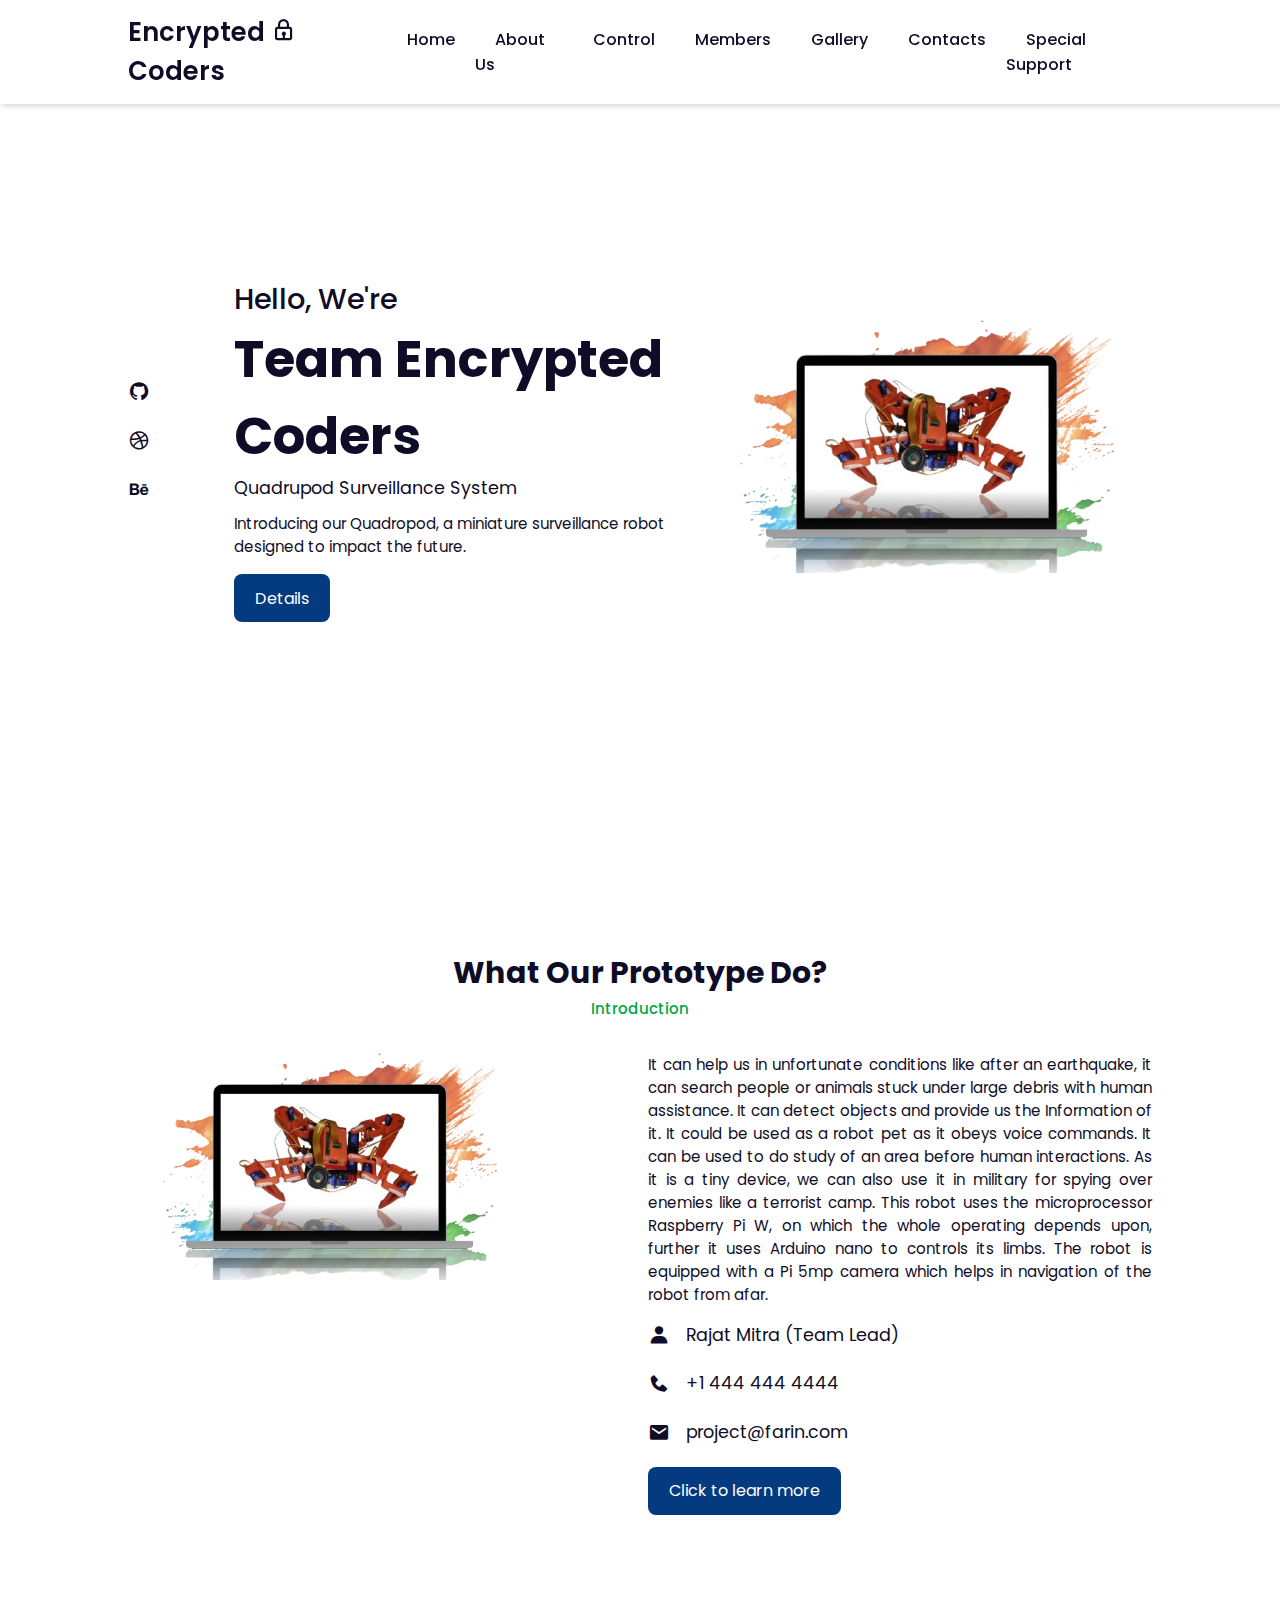
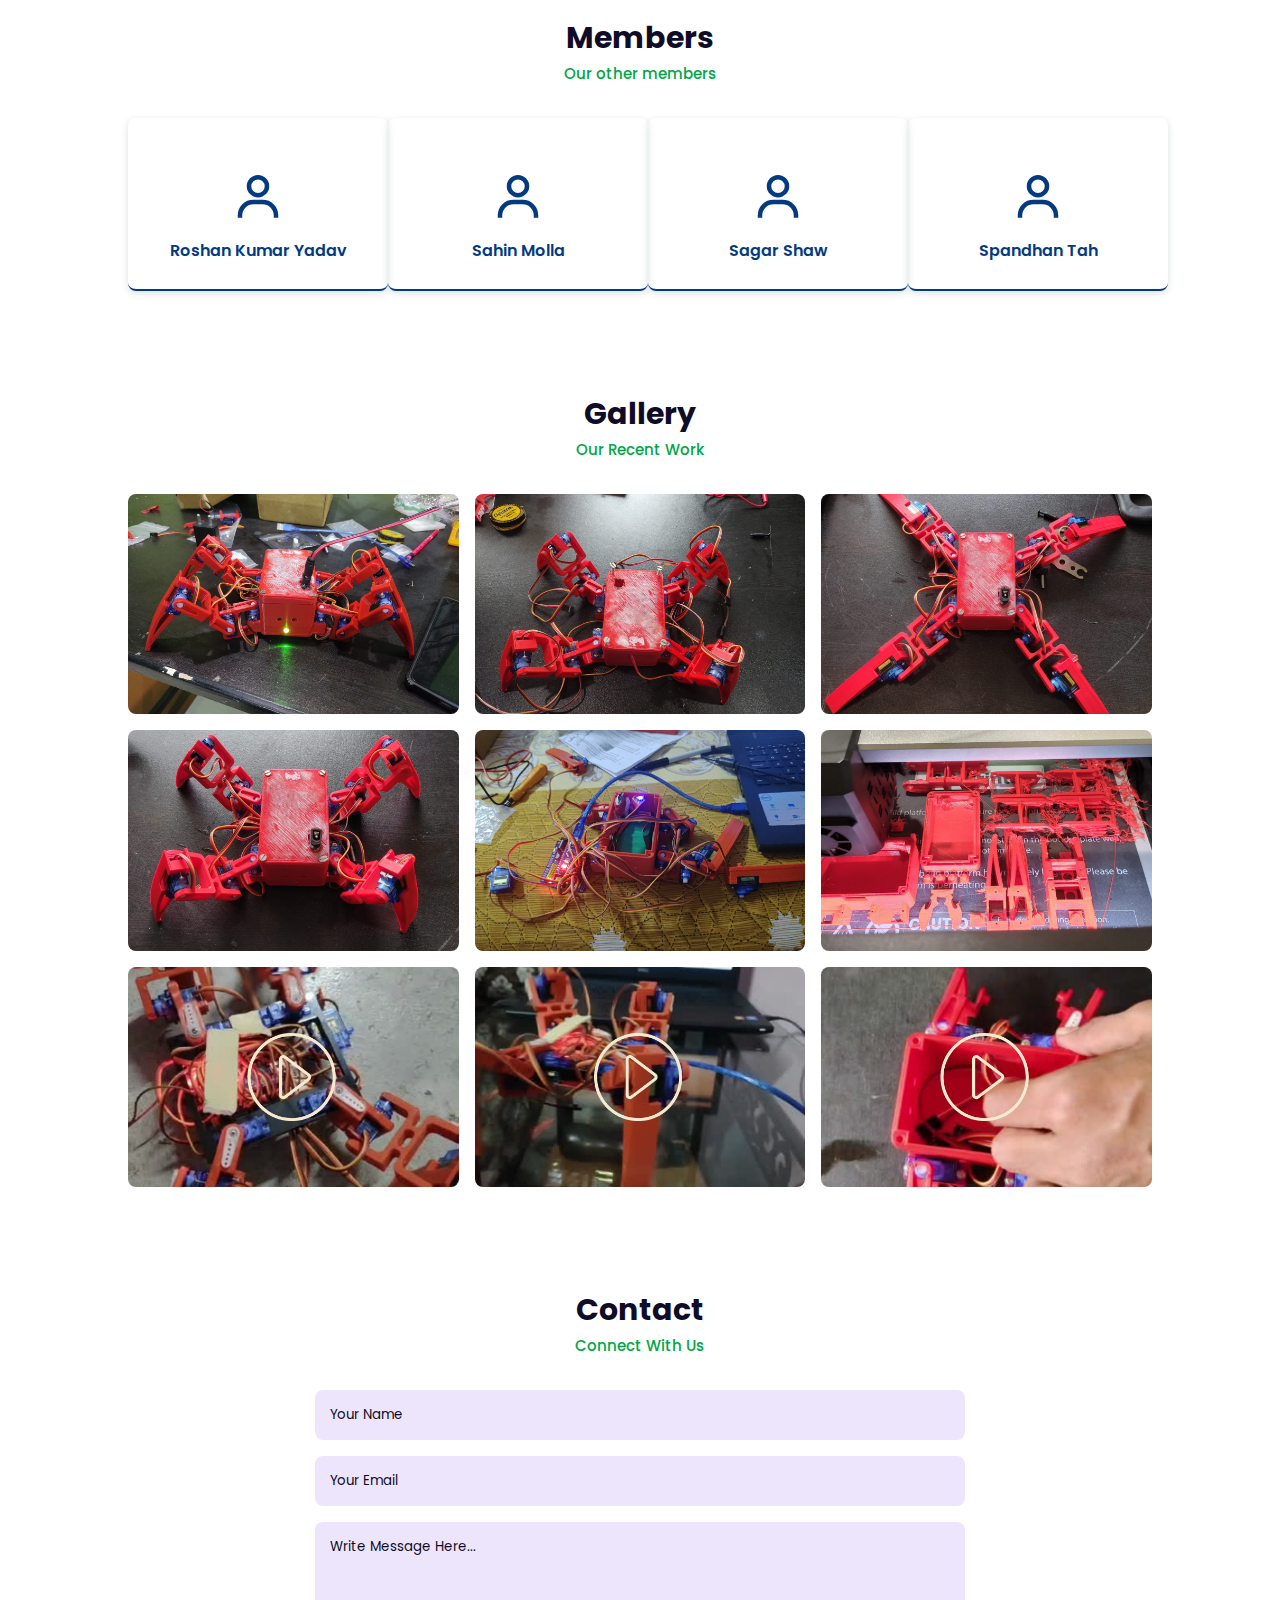
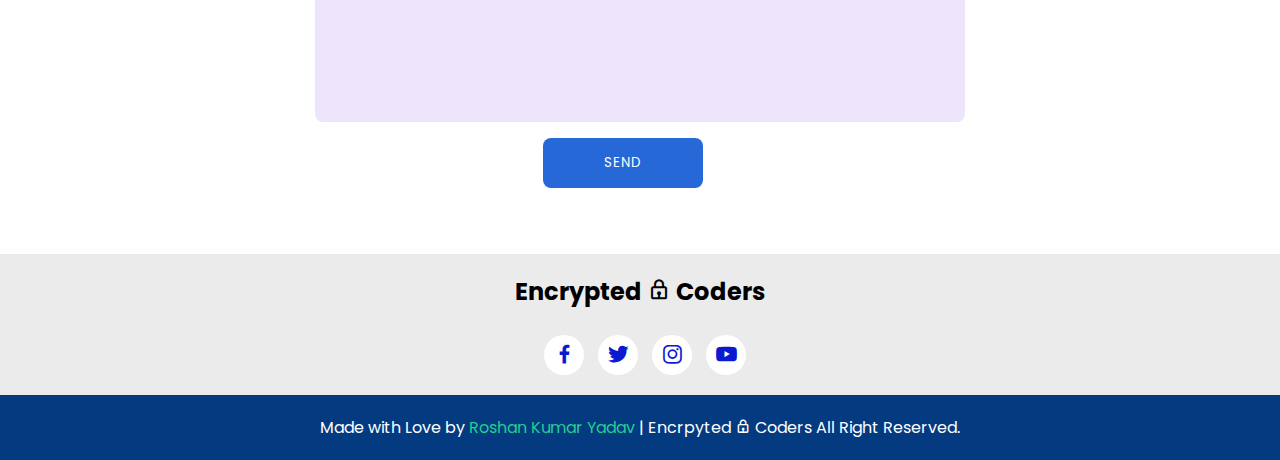
<file: Quadruped Spider The Surveillance Robot/index.html>
<!DOCTYPE html>
<html lang="en">

<head>
    <meta charset="UTF-8">
    <meta http-equiv="X-UA-Compatible" content="IE=edge">
    <meta name="viewport" content="width=device-width, initial-scale=1.0">
    <title>Encrypted Coders</title>
    <!-- Link To CSS -->
    <link rel="stylesheet" href="./css/style.css">
    <!-- Box Icons -->
    <link rel="stylesheet" href="https://cdn.jsdelivr.net/npm/boxicons@latest/css/boxicons.min.css">

</head>

<body>
    <!-- Navbar -->
    <header>
        <a href="#" class="logo">Encrypted <i class='bx bx-lock'></i> Coders</a>

        <div class="bx bx-menu" id="menu-icon"></div>

        <ul class="navbar">
            <li><a href="index.html">Home</a></li>
            <li><a href="#about">About Us</a></li>
            <li><a href="webcontrol.html">Control</a></li>
            <li><a href="#members">Members</a></li>
            <li><a href="#Gallery">Gallery</a></li>
            <li><a href="#contact">Contacts</a></li>
            <li><a href="specialsupport.html">Special Support</a></li>


        </ul>
    </header>
    <!-- Home -->

    <section class="home" id="home">
        <div class="social">
            <a href="#"><i class='bx bxl-github'></i></a>
            <a href="#"><i class='bx bxl-dribbble'></i></a>
            <a href="#"><i class='bx bxl-behance'></i></a>
        </div>
        <div class="home-img">
            <img src="image/robo_final.png" alt="">
        </div>
        <div class="home-text">
            <span>Hello, We're</span>
            <h1>Team Encrypted Coders</h1>
            <h2>Quadrupod Surveillance System</h2>
            <p>Introducing our Quadropod, a miniature surveillance robot designed to impact the future.</p>
            <a href="#details" class="btn">Details</a>
        </div>

    </section>
    <!-- About -->
    <section class="about" id="about">
        <div class="heading">
            <h2>What Our Prototype Do?</h2>
            <span>Introduction</span>
        </div>
        <!-- About Content -->
        <div class="about-container">
            <div class="about-img">
                <img src="image/robo_final.png" alt="">
            </div>
            <div class="about-text">
                <p> It can help us in unfortunate conditions like after an earthquake, it can search
                    people or animals stuck under large debris with human assistance. It can detect
                    objects and provide us the Information of it. It could be used as a robot pet as it
                    obeys voice commands. It can be used to do study of an area before human
                    interactions. As it is a tiny device, we can also use it in military for spying over
                    enemies like a terrorist camp.
                    This robot uses the microprocessor Raspberry Pi W, on which the whole operating depends
                    upon, further it uses Arduino nano to controls its limbs. The robot is equipped with a Pi 5mp
                    camera which helps in navigation of the robot from afar.</p>
                <div class="information">
                    <!-- Box 1 -->
                    <div class="info-box">
                        <i class='bx bxs-user'></i>
                        <span>Rajat Mitra (Team Lead) </span>
                    </div>
                    <!-- Box 2 -->
                    <div class="info-box">
                        <i class='bx bxs-phone'></i>
                        <span>+1 444 444 4444</span>
                    </div>
                    <!-- Box 3 -->
                    <div class="info-box">
                        <i class='bx bxs-envelope'></i>
                        <span>project@farin.com</span>
                    </div>
                </div>
                <a href="rajat.html" class="btn" target="_blank">Click to learn more</a>
            </div>
        </div>
    </section>
    <!-- Members -->
    <section class="members" id="members">
        <div class="heading">
            <h2>Members</h2>
            <span>Our other members</span>
        </div>
        <div class="members-content">
            <!-- Box 1 -->
            <div class="members-box">
                <a href="roshan.html" target="_blank">
                    <i class='bx bx-user'></i>
                    <h3>Roshan Kumar Yadav</h3>
                </a>
            </div>
            <!-- <div class="members-box">
                <i class='bx bx-user'></i>
                <h3>Roshan Kumar Yadav</h3>
                <a href="roshan.html">Let's Connect</a>
            </div> -->
            <!-- Box 2 -->
            <div class="members-box">
                <a href="sahin.html" target="_blank">
                    <i class='bx bx-user'></i>
                    <h3>Sahin Molla</h3>
                </a>
            </div>
            <!-- Box 3 -->
            <div class="members-box">
                <a href="sagar.html" target="_blank">
                    <i class='bx bx-user'></i>
                    <h3>Sagar Shaw</h3>
                </a>
            </div>

            <div class="members-box">
                <a href="spandan.html" target="_blank">
                    <i class='bx bx-user'></i>
                    <h3>Spandhan Tah</h3>
                </a>
            </div>
        </div>
    </section>
    <!-- Gallery -->
    <section class="Gallery" id="Gallery">
        <div class="heading">
            <h2>Gallery</h2>
            <span>Our Recent Work</span>
        </
        <!-- images -->
        <div class="Gallery-content">
            <div class="portfolio-img">
                <a href="galary/a.png" target="_blank"><img src="galary/a.png" alt=""></a>
            </div>
            <div class="portfolio-img">
                <a href="galary/b.png" target="_blank"><img src="galary/b.png" alt=""></a>
            </div>
            <div class="portfolio-img">
                <a href="galary/c.png" target="_blank"><img src="galary/c.png" alt=""></a>
            </div>
            <div class="portfolio-img">
                <a href="galary/d.png" target="_blank"><img src="galary/d.png" alt="" ></a>
            </div>
            <div class="portfolio-img">
                <a href="galary/f.png" target="_blank"><img src="galary/f.png" alt=""></a>
            </div>
            <div class="portfolio-img">
                <a href="galary/g.png" target="_blank"><img src="galary/g.png" alt=""></a>
            </div>
            <!-- videos -->
            <div class="portfolio-img">
                <a href="galary/k-vid.mp4" target="_blank"><img src="galary/k.png" alt=""></a>
            </div>
            <div class="portfolio-img">
                <a href="galary/m-vid.mp4" target="_blank"><img src="galary/m.png" alt=""></a>
            </div>
            <div class="portfolio-img">
                <a href="galary/n-vid.mp4" target="_blank"><img src="galary/n.png" alt=""></a>
            </div>


        </div>
    </section>
    <!-- Contact -->
    <section class="contact" id="contact">
        <div class="heading">
            <h2>Contact</h2>
            <span>Connect With Us</span>
        </div>
        <div class="contact-form">
            <form action="">
                <form action="/process_form" method="post">
                    <input type="text" name="name" placeholder="Your Name" required>
                    <input type="email" name="email" placeholder="Your Email" required>
                    <textarea name="message" cols="30" rows="10" placeholder="Write Message Here..."
                        required></textarea>
                    <input type="submit" value="Send" class="contact-button">
                </form>
            </form>
        </div>
    </section>
    <!-- Footer -->
    <div class="footer">
        <h2>Encrypted <i class='bx bx-lock'></i> Coders</h2>
        <div class="footer-social">
            <a href="#"><i class='bx bxl-facebook'></i></a>
            <a href="#"><i class='bx bxl-twitter'></i></a>
            <a href="#"><i class='bx bxl-instagram'></i></a>
            <a href="#"><i class='bx bxl-youtube'></i></a>
        </div>

    </div>
    <!-- Copyright -->
    <div class="copyright">
        <p>Made with Love by <a href="">Roshan Kumar Yadav</a> | Encrpyted <i class='bx bx-lock'></i> Coders All Right
            Reserved.</p>
    </div>



    <!-- Link To JS -->
    <script src="./js/script.js"></script>
</body>

</html>
</file>
<file: Quadruped Spider The Surveillance Robot/css/style.css>
/* Google Fonts */
@import url("https://fonts.googleapis.com/css2?family=Poppins:wght@200;300;400;500;600;700&display=swap");
* {
  margin: 0;
  padding: 0;
  box-sizing: border-box;
  list-style: none;
  text-decoration: none;
  scroll-behavior: smooth;
  scroll-padding-top: 2rem;
  font-family: "Poppins", sans-serif;
}
:root {
  --main-color: #033a80;
  --bg-color: #fff;
  --text-color: #0f0c27;
  --hover: hsl(260, 100%, 51%);
 
  --big-font: 3.2rem;
  --medium-font: 1.8rem;
  --p-font: 0.941rem;
}
section {
  padding: 50px 10%;
}
body.active {
  --text-color: #fff;
  --bg-color: #0f0c27;
}
body {
  background: var(--bg-color);
  color: var(--text-color);
}
*::selection {
  color: var(--bg-color);
  background: var(--main-color);
}
.heading {
  text-align: center;
}
.heading h2 {
  font-size: 30px;
}
 
.heading span {
  font-size: var(--p-font);
  color: rgb(2, 166, 70);
}
header {
  position: fixed;
  width: 100%;
  top: 0;
  right: 0;
  z-index: 1000;
  display: flex;
  align-items: center;
  justify-content: space-between;
  background: var(--bg-color);
  padding: 13px 10%;
  transition: 0.2s;
  box-shadow: -3px -3px 7px #ffffff73,
				2px 2px 5px rgba(94, 104, 121, 0.288);
}
header.shadow {
  box-shadow: 0 0 4px rgb(14 55 54 / 15%);
}
.logo {
  font-size: 1.61rem;
  font-weight: 600;
  color: var(--text-color);
  
}
.navbar {
  display: flex;
}
.navbar a {
  font-size: 1rem;

  padding: 10px 20px;
  color: var(--text-color);
  font-weight: 500;
}
.navbar a:hover {
  color: var(--hover);
}
#menu-icon {
  font-size: 24px;
  cursor: pointer;
  z-index: 10001;
  display: none;
}

.home {
  position: relative;
  width: 100%;
  min-height: 100vh;
  display: grid;
  grid-template-columns: 0.2fr 1fr 1fr;
  align-items: center;
  gap: 1rem;
}
.home-img {
  order: 3;
}
.home-img img {
  width: 100%;
}
.home-text span {
  font-size: var(--medium-font);
  font-weight: 500;
}
.home-text h1 {
  font-size: var(--big-font);
}
.home-text h2 {
  font-size: 1.1rem;
  font-weight: 400;
}
.home-text p {
  font-size: var(--p-font);
  font-weight: 400;
  margin: 0.7rem 0 1rem;
}
.social {
  display: flex;
  flex-direction: column;
}
.social a {
  margin-bottom: 1rem;
  font-size: 22px;
  color: var(--text-color);
}
.social a:hover {
  color: var(--hover);
}
.btn {
  display: inline-block;
  background: var(--main-color);
  color: #fff;
  padding: 0.7rem 1.3rem;
  border-radius: 0.5rem;
}
.btn:hover {
  background: var(--hover);
}
 

.about-container {
  display: grid;
  grid-template-columns: repeat(2, 1fr);
  gap: 1rem;
  margin-top: 2rem;
}
 
.about-img img {
  width: 80%;
  border-radius: 0.5rem;
}
.about-text p {
  font-size: var(--p-font);
  font-weight: 400;
  text-align: justify;
}
.information {
  margin: 1rem 0 1.4rem;
}
.information .info-box {
  display: flex;
  align-items: center;
  margin-bottom: 1.4rem;
}
.information .info-box .bx {
  font-size: 22px;
}
.information .info-box span {
  font-weight: 400;
  margin-left: 1rem;
}
.gauge {
  width:50%;
  display: grid;
  grid-template-columns: repeat(2, 1fr);
  align-items: center;
  gap: 2rem;
  margin-top: 4rem;
  color: #004033;
}

.gauge__body {
  width: 100%;
  height: 0px;
  padding-bottom: 50%;
  background: #b4c0be;
  position: relative;
  border-top-left-radius: 100% 200%;
  border-top-right-radius: 100% 200%;
  overflow: hidden;
}


.gauge__fill {
  position: absolute;
  top: 100%;
  left: 0;
  width: inherit;
  height: 100%;
  background: #009578;
  transform-origin: center top;
  transform: rotate(0.25turn);
  transition: transform 0.2s ease-out;
}

.gauge__cover {
  width: 75%;
  height: 150%;
  background: #ffffff;
  border-radius: 50%;
  position: absolute;
  top: 25%;
  left: 50%;
  transform: translateX(-50%);

  /* Text */
  display: flex;
  align-items: center;
  justify-content: center;
  padding-bottom: 25%;
  box-sizing: border-box;
}
.skills p {
  font-size: var(--p-font);
  font-weight: 400;
  padding-left: 4rem;
  text-align: left;
}
.skills-container {
  display: grid;
  grid-template-columns: repeat(2, 1fr);
  align-items: center;
  gap: 2rem;
  margin-top: 4rem;
}
.skills-img img {
  width: 80%;
  padding-left: 4rem;
  object-position: center;
}
.bars-box {
  position: relative;
  display: flex;
  justify-content: space-between;
  align-items: center;
  padding: 1rem 0;
  margin-bottom: 1rem;
}
.bars-box h3,
span {
  font-size: 1.1rem;
  font-weight: 500;
}
.light-bar {
  position: absolute;
  bottom: 0;
  left: 0;
  width: 100%;
  height: 0.5rem;
  background: hsla(260, 100%, 44%, 0.4);
  border-radius: 0.5rem;
}
.percent-bar {
  position: absolute;
  bottom: 0;
  left: 0;
  height: 0.5rem;
  background: var(--main-color);
  border-radius: 0.5rem;
}
.html-bar {
  width: 94%;
}
.css-bar {
  width: 84%;
}
.js-bar {
  width: 74%;
}
.react-bar {
  width: 80%;
}
.members-content {
  display: grid;
  grid-template-columns: repeat(auto-fit, minmax(200px, auto));
  justify-content: center;
  gap: 1rem;
  margin-top: 2rem;
}
.members-box {
  padding: 20px;
  width: 260px;
  display: flex;
  flex-direction: column;
  align-items: center;
  text-align: center;
  border-radius: 0.5rem;
  border-bottom: 2px solid var(--main-color);
  box-shadow: 0 2px 7px rgb(14 55 54 / 15%);
}
.members-box:hover{
 background-color: #02225a;
}

.members-box h3 {
  font-size: 1rem;
  font-weight: 600;
  margin: 0.7rem 0 0.4rem;
}
.members-box:hover h3{
  color: #fff;
}
.members-box .bx {
  padding-top: 2rem;
  font-size: 54px;
  color: var(--main-color);
}
.members-box:hover .bx{
  color: #22cf91;
}
.members-box a {
  color: var(--main-color);
  font-size: var(--p-font);
  font-weight: 500;
}
.members-box:hover a{
  color: #8b8a8f;
}
.Gallery-content {
  display: grid;
  grid-template-columns: repeat(auto-fit, minmax(280px, auto));
  gap: 1rem;
  margin-top: 2rem;
}
.portfolio-img {
  overflow: hidden;
  border-radius: 0.5rem;
}
.portfolio-img img {
  width: 100%;
  display: block;
}
.portfolio-img img:hover {
  transform: scale(1.1);
  transition: 1s;
}
/* .video-container {
  position: relative;
  width: 100%;
  height: 100vh; Adjust height as needed
  overflow: hidden;
} */
/* .video-container{
  position: absolute;
  top: 0;
  left: 0;
  width: 100%;
  height: 100%;
  object-fit: cover;}
   */
.contact-form {
  display: grid;
  place-items: center;
  margin-top: 2rem;
}
.contact-form form {
  display: flex;
  flex-direction: column;
  width: 650px;
}
form input,
textarea {
  padding: 15px;
  border-radius: 0.5rem;
  width: 100%;
  border: none;
  outline: none;
  background: hsla(260, 100%, 44%, 0.1);
  margin-bottom: 1rem;
  color: var(--text-color);
}
form input::placeholder,
textarea::placeholder {
  color: var(--text-color);
}
form textarea {
  resize: none;
  height: 200px;
}
.contact-button {
  width: 160px;
  cursor: pointer;
  background: #2768d9;
  color: #fff;
  justify-content: center;
  text-transform: uppercase;
  letter-spacing: 1px;
  margin-left: 35%;
}
.contact-button:hover {
  background: var(--hover);
}

/* special support */
.contacti-form {
  display: grid;
  place-items: center;
  margin-top: 2rem;
}
.contacti-form form {
  display: flex;
  flex-direction: column;
  width: 650px;
}
form input,
textarea {
  padding: 15px;
  border-radius: 0.5rem;
  width: 100%;
  border: none;
  outline: none;
  background: hsla(260, 100%, 44%, 0.1);
  margin-bottom: 1rem;
  color: var(--text-color);
}
form input::placeholder,
textarea::placeholder {
  color: var(--text-color);
}
form textarea {
  resize: none;
  height: 200px;
}
.contacti-button {
  width: 160px;
  cursor: pointer;
  background: #2768d9;
  color: #fff;
  justify-content: center;
  text-transform: uppercase;
  letter-spacing: 1px;
  margin-left: 35%;
}
.contacti-button:hover {
  background: var(--hover);
}

.footer {
  display: grid;
  place-items: center;
  padding: 20px;
  background: #ebebeb;
  color: #000;
}
.footer h2 {
  font-size: 1.5rem;
  margin-bottom: 1.6rem;
}
.footer-social a i{
  color: rgb(10, 26, 208);
  font-size: 25px;
  margin-left: 10px;
  text-align: center;
  line-height: 40px;
  background-color: #fff;
  border-radius: 50%;
  width: 40px;
  height: 40px;
}
.copyright {
  padding: 20px;
  background: var(--main-color);
  text-align: center;
  color: #fff;
}
.copyright a{
  color: #22cf91;
}
/* Making Responsive */
@media (max-width: 991px) {
  header {
    padding: 18px 4%;
  }
  section {
    padding: 50px 4%;
  }
}
@media (max-width: 881px) {
  :root {
    --big-font: 2.7rem;
    --medium-font: 1.4rem;
  }
}
@media (max-width: 768px) {
  :root {
    --big-font: 2.4rem;
    --medium-font: 1.2rem;
  }
  header {
    padding: 11px 4%;
  }
  #menu-icon {
    display: initial;
    color: var(--text-color);
  }
  header .navbar {
    position: absolute;
    top: -500px;
    left: 0;
    right: 0;
    display: flex;
    flex-direction: column;
    background: var(--bg-color);
    box-shadow: 0 4px 4px rgb(0 0 0 / 10%);
    transition: 0.2s ease;
    text-align: center;
  }
  .navbar.active {
    top: 100%;
  }
  .navbar a {
    padding: 1.5rem;
    display: block;
    background: var(--bg-color);
  }
  #darkmode {
    position: absolute;
    top: 1.4rem;
    right: 2rem;
  }
  .scroll-down {
    display: none;
  }
  .home {
    grid-template-columns: 0.5fr 3fr;
  }
  .home-text {
    grid-column: 1/3;
    padding-left: 1.4rem;
  }
  .home-img {
    order: initial;
  }
  .about-container {
    grid-template-columns: 1fr;
  }
  .about-img {
    display: flex;
    justify-content: center;
  }
  .skills-container {
    grid-template-columns: 1fr;
  }
  .skills-img img {
    padding-left: 0;
  }
  .skills-img {
    padding-top: 2rem;
    display: flex;
    justify-content: center;
  }
  .contact-form form{
    width: 300px;
  }
  .contact-button{
    margin-left: 25%;
  }
}
@media (max-width: 340px) {
  :root {
    --big-font: 1.7rem;
    --medium-font: 1.1rem;
  }
  .home-text span {
    font-size: 1rem;
  }
  .home-text h2 {
    font-size: 0.9rem;
    font-weight: 500;
  }
  .information .info-box span {
    font-size: 1rem;
  }
  .Gallery-content {
    grid-template-columns: repeat(auto-fit, minmax(200px, auto));
  }
  .contact-form form{
    width: 300px;
  }
  .contact-button{
    margin-left: 25%;
  }
}
</file>
